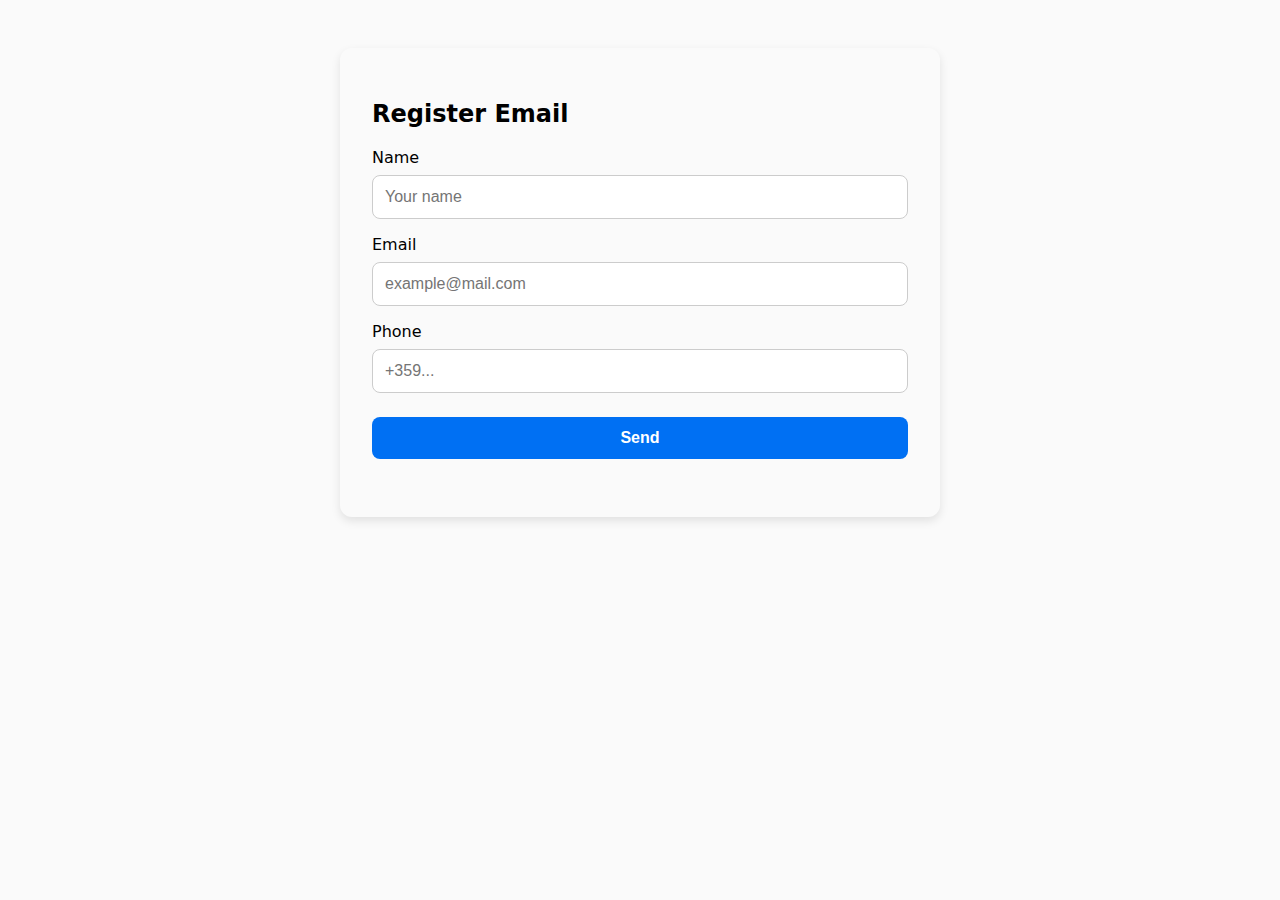
<file: index.html>
<!--<!DOCTYPE html>-->
<!--<html lang="en">-->
<!--    <head>-->
<!--        <link rel="stylesheet" href="main_css.css">-->
<!--        <meta charset="UTF-8"/>-->
<!--        <title>Email List</title>-->
<!--            </head>-->
<!--                <body>-->
<!--                <h2>Register Email</h2>-->
<!--                <label for="name">Name</label>-->
<!--                <input id="name" type="text" placeholder="Your name">-->
<!--                <label for="email">Email</label>-->
<!--                <input id="email" type="email" placeholder="example@mail.com">-->
<!--                <label for="phone">Phone</label>-->
<!--                <input id="phone" type="text" placeholder="+359...">-->
<!--                <button id="submit">Send</button>-->
<!--                <div id="response"></div>-->
<!--                <script>-->
<!--                // Replace this with your actual API Gateway invoke URL-->
<!--                const apiUrl = "https://iw650z8cg0.execute-api.eu-north-1.amazonaws.com/prod";-->
<!--                const responseBox = document.getElementById("response");-->
<!--                document.getElementById("submit").addEventListener("click", async () => {-->
<!--                const name = document.getElementById("name").value.trim();-->
<!--                const phone = document.getElementById("phone").value.trim();-->
<!--                const email = document.getElementById("email").value.trim();-->
<!--                if (!name || !phone || !email) {-->
<!--                    alert("Please enter name, email and phone.");-->
<!--                    return;-->
<!--                }-->
<!--                const payload = {-->
<!--                name: name,-->
<!--                phone: phone,-->
<!--                email: email-->
<!--                };-->
<!--                responseBox.textContent = "⏳ Sending request...";-->
<!--                try {-->
<!--                const res = await fetch(apiUrl, {-->
<!--                method: "POST",-->
<!--                headers: {-->
<!--                "Content-Type": "application/json"-->
<!--                },-->
<!--                body: JSON.stringify(payload)-->
<!--                });-->
<!--                // Optional: You can print the response to debug-->
<!--                const text = await res.text();-->
<!--                console.log("Server response:", text);-->
<!--                responseBox.textContent = "✅ Your email has been saved.";-->
<!--                } catch (err) {-->
<!--                responseBox.textContent = "❌ Error: " + err.message;-->
<!--                }-->
<!--                });-->
<!--            </script>-->
<!--        </body>-->
<!--</html>-->

<!--<!DOCTYPE html>-->

<!--<html lang="en">-->
<!--<head>-->
<!--    <meta charset="UTF-8"/>-->
<!--    <title>Email List</title>-->
<!--    &lt;!&ndash; Импортиране на CSS &ndash;&gt;-->
<!--    <link rel="stylesheet" href="main_css.css">-->
<!--</head>-->
<!--<script src="js.js"></script>-->
<!--<body>-->
<!--    <h2>Register Email</h2>-->
<!--    <label for="name">Name</label>-->
<!--    <input id="name" type="text" placeholder="Your name">-->
<!--    <label for="email">Email</label>-->
<!--    <input id="email" type="email" placeholder="example@mail.com">-->
<!--    <label for="phone">Phone</label>-->
<!--    <input id="phone" type="text" placeholder="+359...">-->
<!--    <button id="submit">Send</button>-->
<!--    <div id="response"></div>-->

<!--```-->
<!--&lt;!&ndash; Включване на JS файл &ndash;&gt;-->
<!--<script src="js.js"></script>-->
<!--```-->

<!--</body>-->
<!--</html>-->
<!--<!DOCTYPE html>-->

<!--<html lang="en">-->
<!--    <head>-->
<!--        <meta charset="UTF-8">-->
<!--        <meta name="viewport" content="width=device-width, initial-scale=1.0">-->
<!--        <title>Email List</title>-->
<!--        &lt;!&ndash; Импортиране на CSS &ndash;&gt;-->
<!--        <link rel="stylesheet" href="main_css.css">-->
<!--    </head>-->
<!--    <script src="js.js"></script>-->
<!--    <body>-->
<!--        <h2>Register Email</h2>-->
<!--        <label for="name">Name</label>-->
<!--        <input id="name" type="text" placeholder="Your name">-->

<!--        <label for="email">Email</label>-->
<!--        <input id="email" type="email" placeholder="example@mail.com">-->

<!--        <label for="phone">Phone</label>-->
<!--        <input id="phone" type="text" placeholder="+359...">-->

<!--        <button id="submit">Send</button>-->

<!--        <div id="response"></div>-->
<!--    </body>-->
<!--</html>-->
<!DOCTYPE html>
<html lang="en">
<head>
    <meta charset="UTF-8"/>
    <title>Email List</title>
    <link rel="stylesheet" href="main_css.css">
</head>
<body>
    <h2>Register Email</h2>
    <label for="name">Name</label>
    <input id="name" type="text" placeholder="Your name">

    <label for="email">Email</label>
    <input id="email" type="email" placeholder="example@mail.com">

    <label for="phone">Phone</label>
    <input id="phone" type="text" placeholder="+359...">

    <button id="submit">Send</button>
    <div id="response"></div>

    <!-- Link to external JS -->
    <script src="main.js"></script>
</body>
</html>
</file>
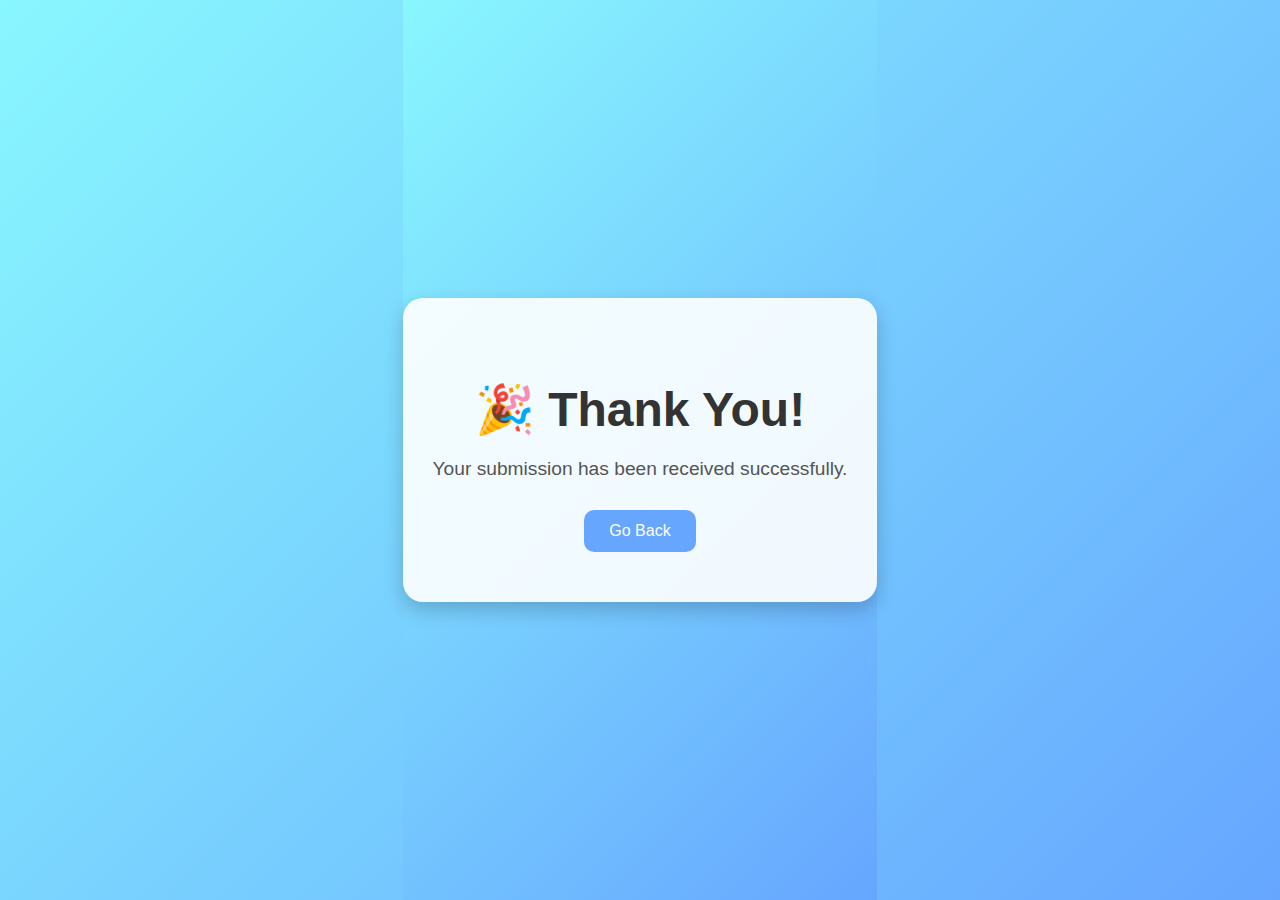
<file: thank-you.html>
<!DOCTYPE html>
<html lang="en">
<head>
    <meta charset="UTF-8">
    <title>Thank You</title>
    <link rel="stylesheet" href="thankyou.css">
</head>
<body>
    <div class="container">
        <h1>🎉 Thank You!</h1>
        <p>Your submission has been received successfully.</p>
        <button id="backBtn">Go Back</button>
    </div>

    <script src="thankyou.js"></script>
</body>
</html>
</file>
<file: main_css.css>
* {
  box-sizing: border-box;
  }
  body {
  font-family: system-ui, sans-serif;
  max-width: 37.5rem;
  margin: 3rem auto;
  background: #fafafa;
  padding: 2rem;
  border-radius: 12px;
  box-shadow: 0 4px 10px rgba(0, 0, 0, 0.1);
  }
  textarea, input, button {
  width: 100%;
  font-size: 1rem;
  margin: 0.5rem 0 1rem 0;
  padding: 0.75rem;
  border-radius: 8px;
  border: 1px solid #ccc;
  }
  label {
  margin: 1rem 0;
  }
  button {
  background-color: #0070f3;
  color: white;
  font-weight: 600;
  cursor: pointer;
  border: none;
  transition: background 0.1s;
  }
  button:hover {
  background-color: #0059c9;
  }
  #response {
  margin-top: 10px;
  font-weight: 500;
  }
  .thank-you-card {
background-color: rgba(0,0,0,0.6);
color: #fff;
padding: 40px 60px;
border-radius: 15px;
box-shadow: 0 8px 20px rgba(0,0,0,0.3);
max-width: 500px;
margin: 10% auto;
text-align: center;
animation: fadeIn 1s ease-in-out;
}

h1 {
font-size: 2.5em;
margin-bottom: 20px;
}

p {
font-size: 1.2em;
line-height: 1.5;
}

.btn-home {
display: inline-block;
margin-top: 30px;
padding: 12px 25px;
font-size: 1em;
color: #6a11cb;
background-color: #fff;
border: none;
border-radius: 25px;
cursor: pointer;
transition: all 0.3s ease;
text-decoration: none;
}

.btn-home:hover {
background-color: #f0f0f0;
transform: translateY(-3px);
}

@keyframes fadeIn {
from { opacity: 0; transform: translateY(-20px);}
to { opacity: 1; transform: translateY(0);}
}
</file>
<file: thankyou.css>
/* Reset some defaults */
body, html {
    margin: 0;
    padding: 0;
    font-family: 'Arial', sans-serif;
    background: linear-gradient(135deg, #89f7fe 0%, #66a6ff 100%);
    height: 100vh;
    display: flex;
    justify-content: center;
    align-items: center;
}

.container {
    text-align: center;
    background-color: rgba(255, 255, 255, 0.9);
    padding: 50px 30px;
    border-radius: 20px;
    box-shadow: 0 8px 20px rgba(0,0,0,0.2);
    animation: fadeIn 1s ease-in-out;
}

h1 {
    font-size: 3rem;
    margin-bottom: 20px;
    color: #333;
    animation: popIn 0.6s ease;
}

p {
    font-size: 1.2rem;
    color: #555;
    margin-bottom: 30px;
}

button {
    background-color: #66a6ff;
    color: white;
    border: none;
    padding: 12px 25px;
    font-size: 1rem;
    border-radius: 10px;
    cursor: pointer;
    transition: all 0.3s ease;
}

button:hover {
    background-color: #89f7fe;
    transform: scale(1.05);
}

/* Animations */
@keyframes fadeIn {
    from { opacity: 0; transform: translateY(-20px); }
    to { opacity: 1; transform: translateY(0); }
}

@keyframes popIn {
    0% { transform: scale(0.5); opacity: 0; }
    70% { transform: scale(1.2); opacity: 1; }
    100% { transform: scale(1); }
}
</file>
